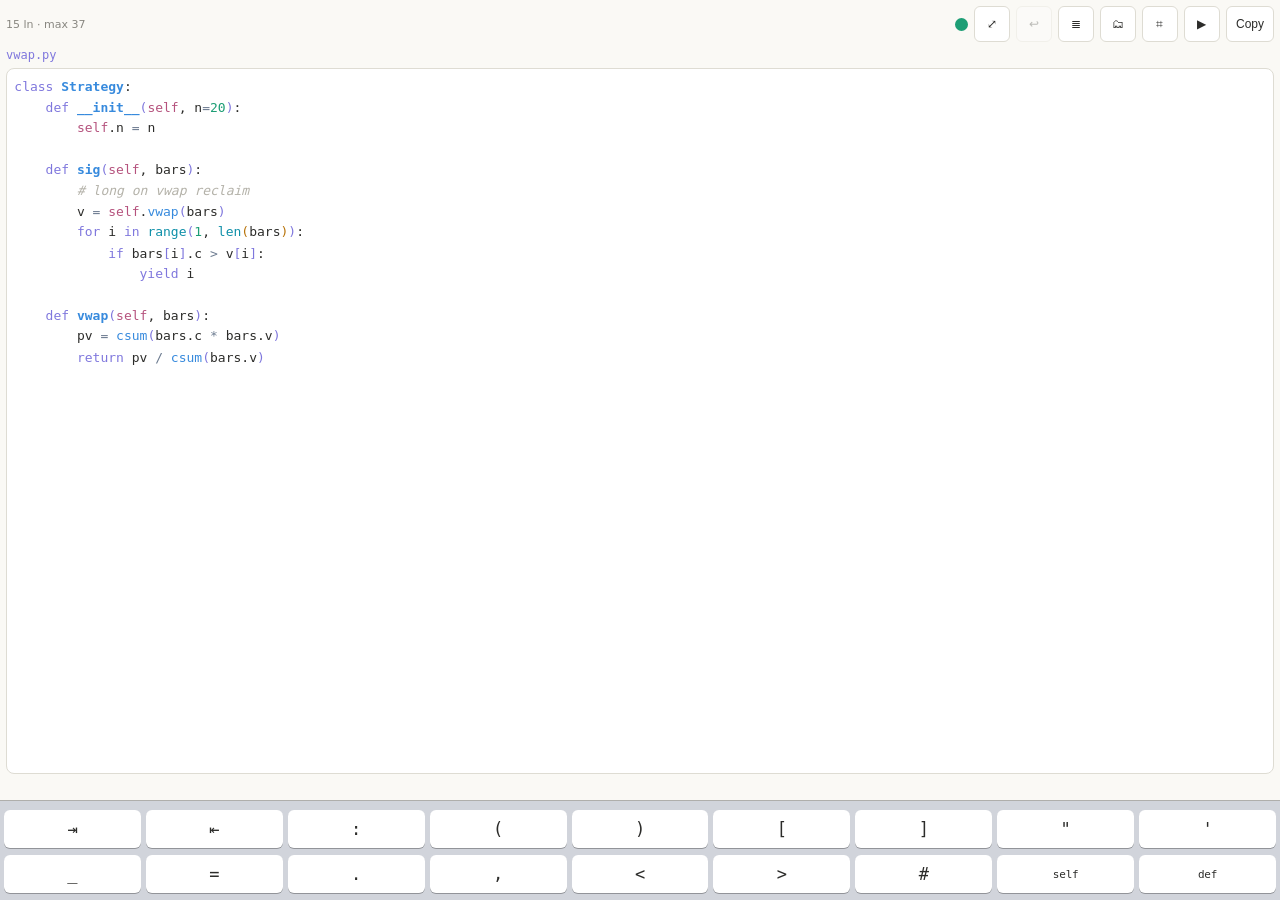
<file: index.html>
<!DOCTYPE html>
<meta charset="utf-8">
<meta name="viewport" content="width=device-width, initial-scale=1, maximum-scale=1, user-scalable=no, viewport-fit=cover">
<title>py editor</title>
<link rel="stylesheet" href="style.css">
<link rel="manifest" href="manifest.json">
<meta name="apple-mobile-web-app-capable" content="yes">
<meta name="mobile-web-app-capable" content="yes">
<meta name="apple-mobile-web-app-status-bar-style" content="black-translucent">
<meta name="apple-mobile-web-app-title" content="py">


<div id="app">
<div id="hd">
  <span id="ct"></span>
  <span id="dot" title="save state"></span>
  <button id="fs">⤢</button>
  <button id="back">↩</button>
  <button id="out">≣</button>
  <button id="tree">🗂</button>
  <button id="gr">⌗</button>
  <button id="run">▶</button>
  <button id="copy">Copy</button>
</div>

<div id="crumb"></div>
<div id="wrap">
  <div id="list"></div>
  <div id="gfx"></div>
  <div id="cell">
    <div class="bar">
      <span id="cname"></span>
      <button id="crun">▶ Run</button>
      <button id="ctip">✦ Tips</button>
      <button id="cchat">⇪ Chat</button>
      <button id="cx">✕</button>
    </div>
    <div id="src"></div>
    <textarea id="scr" inputmode="none" spellcheck="false" autocorrect="off"
      autocapitalize="off" autocomplete="off"></textarea>
    <div id="outp"></div>
  </div>
  <div id="zoom">
  <pre id="hl" aria-hidden="true"></pre>
  <pre id="er" aria-hidden="true"></pre>
  <textarea id="ed" spellcheck="false" autocorrect="on"
    autocapitalize="off" autocomplete="off">class Strategy:
    def __init__(self, n=20):
        self.n = n

    def sig(self, bars):
        # long on vwap reclaim
        v = self.vwap(bars)
        for i in range(1, len(bars)):
            if bars[i].c > v[i]:
                yield i

    def vwap(self, bars):
        pv = csum(bars.c * bars.v)
        return pv / csum(bars.v)
</textarea>
  </div>
</div>
<div id="warn"></div>

<div id="pad">
  <div class="row" id="code"></div>
  <div class="row" id="code2"></div>
  <div class="row" id="r1"></div>
  <div class="row" id="r2"></div>
  <div class="row" id="r3"></div>
  <div class="row" id="r4"></div>
</div>
</div>

<script src="lint.js"></script>
<script src="edit.js"></script>
<script src="nav.js"></script>
<script src="files.js"></script>
<script src="run.js"></script>
<script src="store.js"></script>
<script src="sync.js"></script>
</file>
<file: style.css>
:root{
--bg:#faf9f5; --surf:#fff; --bd:#dedcd3; --key:#fff; --panel:#d1d4db; --ksh:rgba(0,0,0,.30); --fg:#2c2c2a; --mut:#888780;
--kw:#7F77DD; --str:#639922; --num:#1D9E75; --com:#B4B2A9; --fn:#378ADD; --warn:#A32D2D;
--slf:#B5527D; --con:#C2571E; --bi:#0E8FA8; --dec:#B87309; --op:#6B7A8F;
}
@media (prefers-color-scheme:dark){
:root{--bg:#1a1a18; --surf:#232320; --bd:#3a3a36; --key:#4d4d48; --panel:#131312; --ksh:rgba(0,0,0,.55); --fg:#eeece5; --mut:#a3a29b;
--kw:#AFA9EC; --str:#97C459; --num:#5DCAA5; --com:#888780; --fn:#85B7EB; --warn:#F09595;
--slf:#E8A0C0; --con:#F0A97C; --bi:#6FC7DC; --dec:#E3A857; --op:#9DAAB8;}
}
*{box-sizing:border-box;-webkit-tap-highlight-color:transparent;touch-action:none;
-webkit-text-size-adjust:100%;text-size-adjust:100%}
html{background:var(--bg)}
body{margin:0;background:var(--bg);color:var(--fg);overflow:hidden;
overscroll-behavior:none;font-family:-apple-system,system-ui,sans-serif}
#app{display:flex;flex-direction:column;gap:6px;
padding:calc(6px + env(safe-area-inset-top)) 6px 6px;
height:100dvh;transform-origin:0 0}
#hd{display:flex;align-items:center;gap:6px;flex:0 0 auto;flex-wrap:nowrap}
#ct{font-size:11px;color:var(--mut);flex:1;white-space:nowrap;overflow:hidden}
#hd button{flex:0 0 auto;height:36px;min-width:36px;padding:0 9px;border:1px solid var(--bd);
border-radius:6px;background:var(--surf);color:var(--fg);font-size:12px;white-space:nowrap}
#wrap{position:relative;flex:1 1 auto;min-height:130px;
border:1px solid var(--bd);border-radius:8px;background:var(--surf);overflow:hidden}
#zoom{position:absolute;inset:0;transform-origin:0 0}
#hl,#er,#ed{
position:absolute;inset:0;width:100%;height:100%;margin:0;padding:9px;border:0;outline:none;
font-family:ui-monospace,SFMono-Regular,Menlo,monospace;
font-size:16px;line-height:1.6;
white-space:pre-wrap;word-break:break-all;overflow-wrap:anywhere;
letter-spacing:0;tab-size:4;
}
#hl{pointer-events:none;overflow:auto;color:var(--fg)}
#er{pointer-events:none;overflow:hidden;color:transparent;
-webkit-text-fill-color:transparent}
#er .bad{text-decoration:underline wavy var(--warn);
text-decoration-skip-ink:none;-webkit-text-decoration:underline wavy var(--warn)}
#warn.hint{color:var(--kw)}
/* touch-action is set by * above, so the scrollers need it back on their
   descendants too — a pan is refused if the element under the finger says no */
#wrap,#ed,#hl,#er,#list,#list *,#gfx,#gfx *,#cell,#cell *{touch-action:pan-y}
#pad,#pad button,#hd,#hd button{touch-action:none}
#ed{background:transparent;color:transparent;caret-color:var(--kw);resize:none;overflow:auto;
-webkit-text-fill-color:transparent}
#ed::selection{background:rgba(127,119,221,.35);-webkit-text-fill-color:transparent}
.kw{color:var(--kw)} .str{color:var(--str)} .num{color:var(--num)}
.com{color:var(--com);font-style:italic} .fn{color:var(--fn)}
/* monospace bold keeps the same advance width, so #hl stays aligned with #ed */
.dfn{color:var(--fn);font-weight:600} .slf{color:var(--slf)} .con{color:var(--con)}
.bi{color:var(--bi)} .dec{color:var(--dec)} .op{color:var(--op)}
.b0{color:var(--kw)} .b1{color:var(--dec)} .b2{color:var(--bi)}
#pad{flex:0 0 auto;margin:0 -6px -6px;
display:flex;flex-direction:column;gap:11px;
background:var(--panel);padding:9px 4px calc(9px + env(safe-area-inset-bottom));
box-shadow:0 -1px 0 var(--ksh)}
.row{display:flex;gap:6px}
#code,#code2{gap:5px}
#code button,#code2 button{flex:1 1 0;min-width:0;height:38px;font-size:17px}
/* with the system keyboard doing the letters, the pad is only the code rows */
#pad.sys #r1,#pad.sys #r2,#pad.sys #r3,#pad.sys #r4{display:none}
#pad.sys{gap:7px;padding-bottom:7px}
/* word keys carry more glyphs than a symbol, so they get their own size */
#code button.word,#code2 button.word{font-size:11px;letter-spacing:-.2px}
.row button{flex:1 1 0;height:46px;min-width:0;padding:0;
font-family:ui-monospace,Menlo,monospace;font-size:22px;font-weight:400;
border:0;border-radius:6px;background:var(--key);color:var(--fg);
box-shadow:0 1px 0 var(--ksh)}
.row button:active,.row button.hit{background:var(--kw);color:#fff;box-shadow:none;transform:translateY(1px)}
/* The gaps between keys belonged to no key, so a press landing in one did
   nothing at all — which reads as the keyboard being slow rather than as a
   miss. ios has no dead space: every pixel of its keyboard belongs to a key.
   This pseudo-element reaches out over the surrounding gap and is not a
   separate event target, so a touch on it resolves to its own button. Nothing
   moves and nothing is drawn; the keys only stop having edges.
   Where two of these overlap in a gap the later sibling wins, which is the
   right answer either way — the press lands on one of the two neighbours. */
.row button{position:relative}
.row button::after{content:'';position:absolute;
left:-3px;right:-3px;top:-6px;bottom:-6px}
#code button::after,#code2 button::after{left:-3px;right:-3px;top:-5px;bottom:-6px}
/* the pad's own padding is dead space too, and the edges are where a thumb
   lands: low on the space bar, or wide of the outermost key. reach into it. */
#code button::after{top:-9px}
#r4 button::after{bottom:-9px}
.row button:first-child::after{left:-5px}
.row button:last-child::after{right:-5px}
.row button{-webkit-user-select:none;user-select:none}
.wide{flex:2 1 0 !important}
.sp{flex:4 1 0 !important}
#crumb{display:none;align-items:center;gap:8px;flex:0 0 auto;
font-family:ui-monospace,Menlo,monospace;font-size:12px;color:var(--kw)}
#crumb button{height:26px;padding:0 10px;border:1px solid var(--bd);
border-radius:6px;background:var(--surf);color:var(--fg);font-size:12px;white-space:nowrap}
#list{position:absolute;inset:0;z-index:5;background:var(--surf);
overflow:auto;padding:6px;display:none}
#list div{padding:11px 10px;border-bottom:1px solid var(--bd);
font-family:ui-monospace,Menlo,monospace;font-size:14px}
#list .hdr{color:var(--mut);font-size:11px;border:0;padding:10px 10px 4px}
#list .cur{color:var(--kw)}
#list .note{color:var(--mut);font-style:italic;font-size:11px;
padding:2px 10px 9px;border-bottom:1px solid var(--bd)}
#list .row2{display:flex;align-items:center;gap:8px}
#list .pen{margin-left:auto;color:var(--kw);font-style:normal;flex:0 0 auto;padding:0 4px}
#list .del{color:var(--warn);font-style:normal;flex:0 0 auto;padding:0 6px;font-size:16px}
#list .add{color:var(--kw);border-bottom:0;padding:12px 10px}
#list .dc{display:flex;gap:8px;padding:8px 10px;align-items:center;border-bottom:1px solid var(--bd)}
#list .dc button{height:30px;padding:0 12px;border:1px solid var(--bd);border-radius:6px;
background:var(--surf);color:var(--fg);font-size:12px}
#list .dc .y{background:var(--warn);color:#fff;border-color:var(--warn)}
#list input{width:100%;font:inherit;font-size:13px;padding:8px;
border:1px solid var(--kw);border-radius:6px;background:var(--bg);color:var(--fg)}
#gfx{position:absolute;inset:0;z-index:6;background:var(--surf);display:none;overflow:auto}
#gfx svg{width:100%;height:auto;display:block}
#cell{position:absolute;inset:0;z-index:7;background:var(--surf);display:none;
overflow:auto;padding:8px;font-family:ui-monospace,Menlo,monospace;font-size:12px}
#cell .bar{display:flex;gap:6px;align-items:center;margin-bottom:8px;flex-wrap:wrap}
#cell .bar span{flex:1;color:var(--kw);white-space:nowrap;overflow:hidden}
#cell .bar button{height:30px;padding:0 11px;border:1px solid var(--bd);
border-radius:6px;background:var(--bg);color:var(--fg);font-size:12px;flex:0 0 auto}
#src{white-space:pre-wrap;word-break:break-all;color:var(--mut);
border-left:2px solid var(--bd);padding:6px 8px;margin-bottom:8px;
max-height:26vh;overflow:auto}
#scr{width:100%;height:92px;font-family:ui-monospace,Menlo,monospace;font-size:16px;
padding:8px;border:1px solid var(--bd);border-radius:6px;
background:var(--bg);color:var(--fg);resize:none;outline:none}
#outp{white-space:pre-wrap;word-break:break-all;margin-top:6px;padding:8px;
border-radius:6px;background:var(--bg);min-height:34px;color:var(--fg)}
#outp.err{color:var(--warn)}
#outp.tip{color:var(--str);font-style:italic}
#crumb span.c{cursor:pointer}
#crumb span.sep{color:var(--mut)}
#crumb span.rs{border:1px solid var(--bd);border-radius:5px;padding:2px 7px;color:var(--fg)}
#app.fs #hd,#app.fs #warn{display:none}
/* Drawn, not typed. It used to be a ○ swapped for a •, and those measure
   differently, so every save resized an element in the header flex row and
   forced #wrap and the three stacked text layers to re-wrap — a full text
   relayout twice per typing burst, exactly as the dot turned green. A fixed
   box changing colour is paint only, and cannot invalidate layout. */
#dot{flex:0 0 auto;width:13px;height:13px;border-radius:50%;
box-sizing:border-box;border:2px solid var(--mut);background:transparent}
#dot.ok{border-color:#1D9E75;background:#1D9E75}
/* Fixed height, one line, clipped. With min-height it grew when a message
   wrapped, and a taller warning bar resizes #wrap and re-lays out all three
   text layers underneath it — the same trap the save dot was in. The lint
   writes here on every pass, so it must never change the layout. */
#warn{font-size:11px;color:var(--warn);flex:0 0 auto;
height:15px;line-height:15px;white-space:nowrap;overflow:hidden;
text-overflow:ellipsis}
</file>
